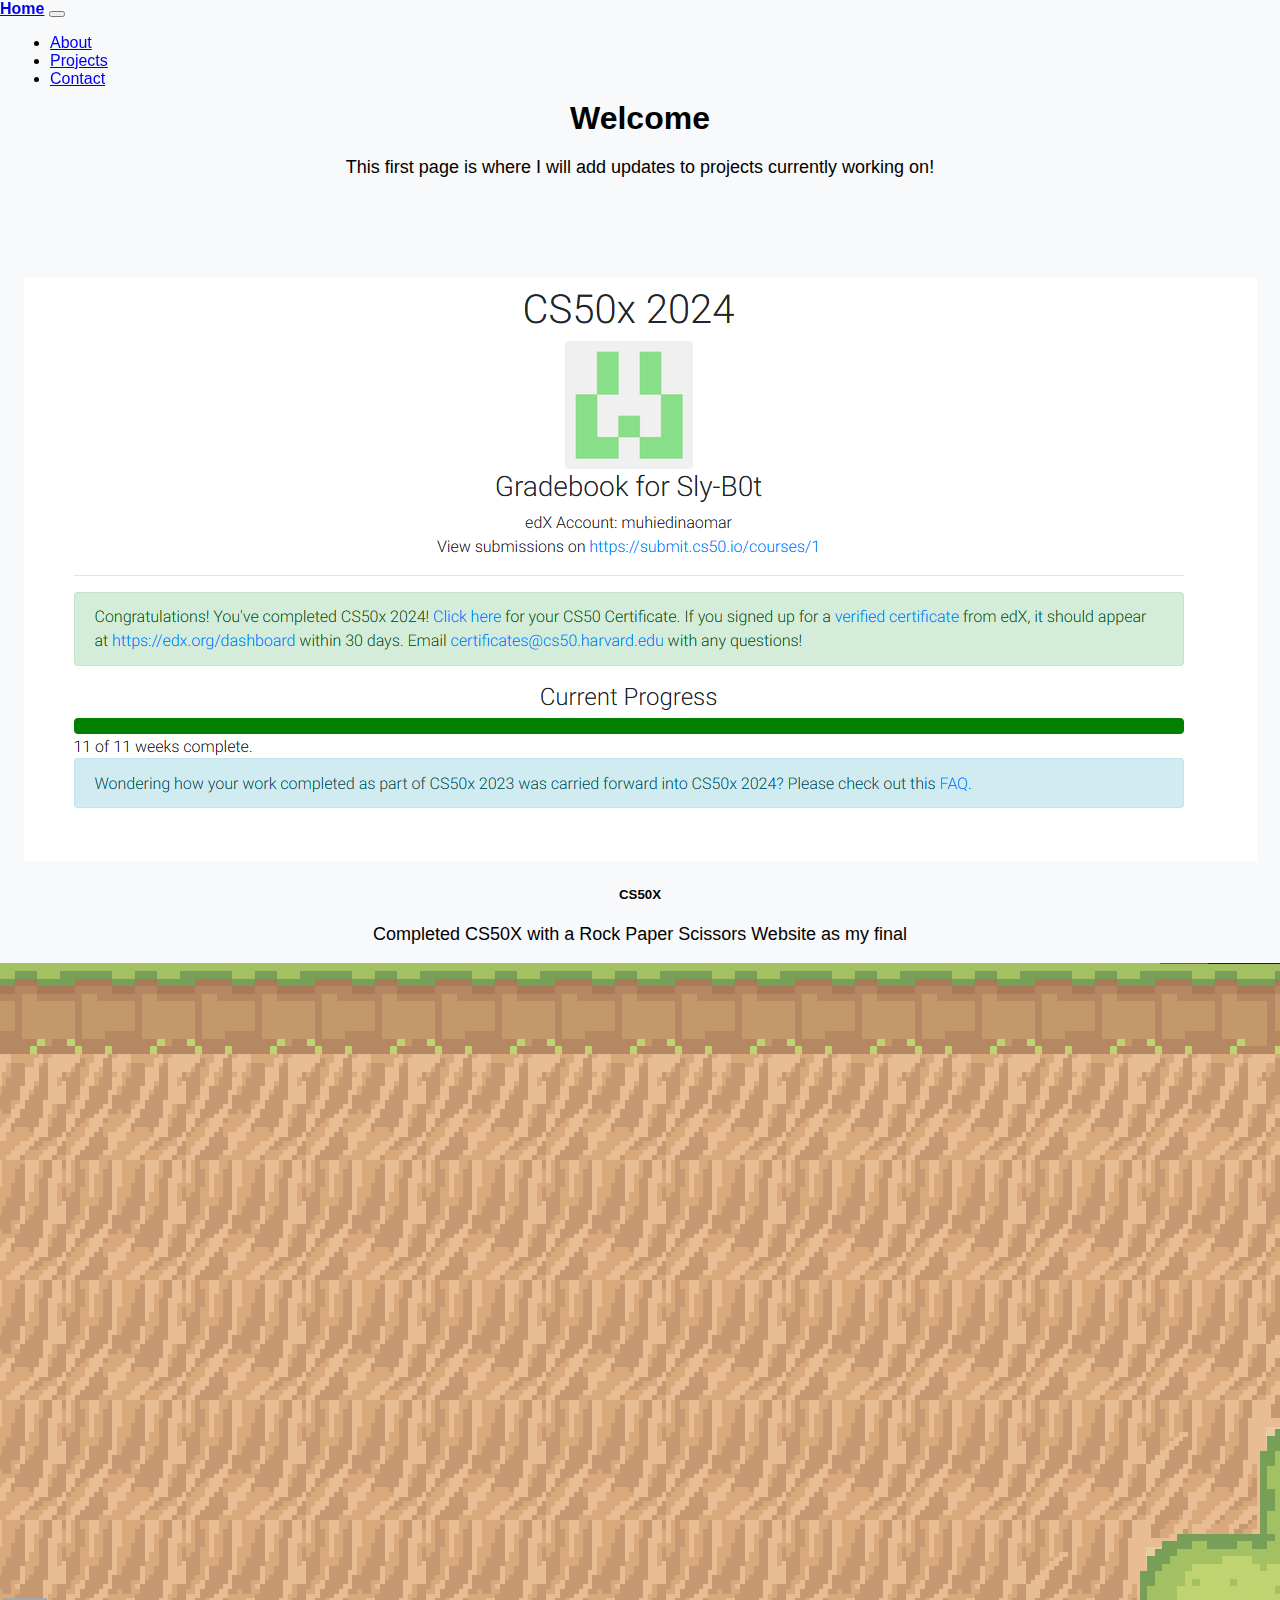
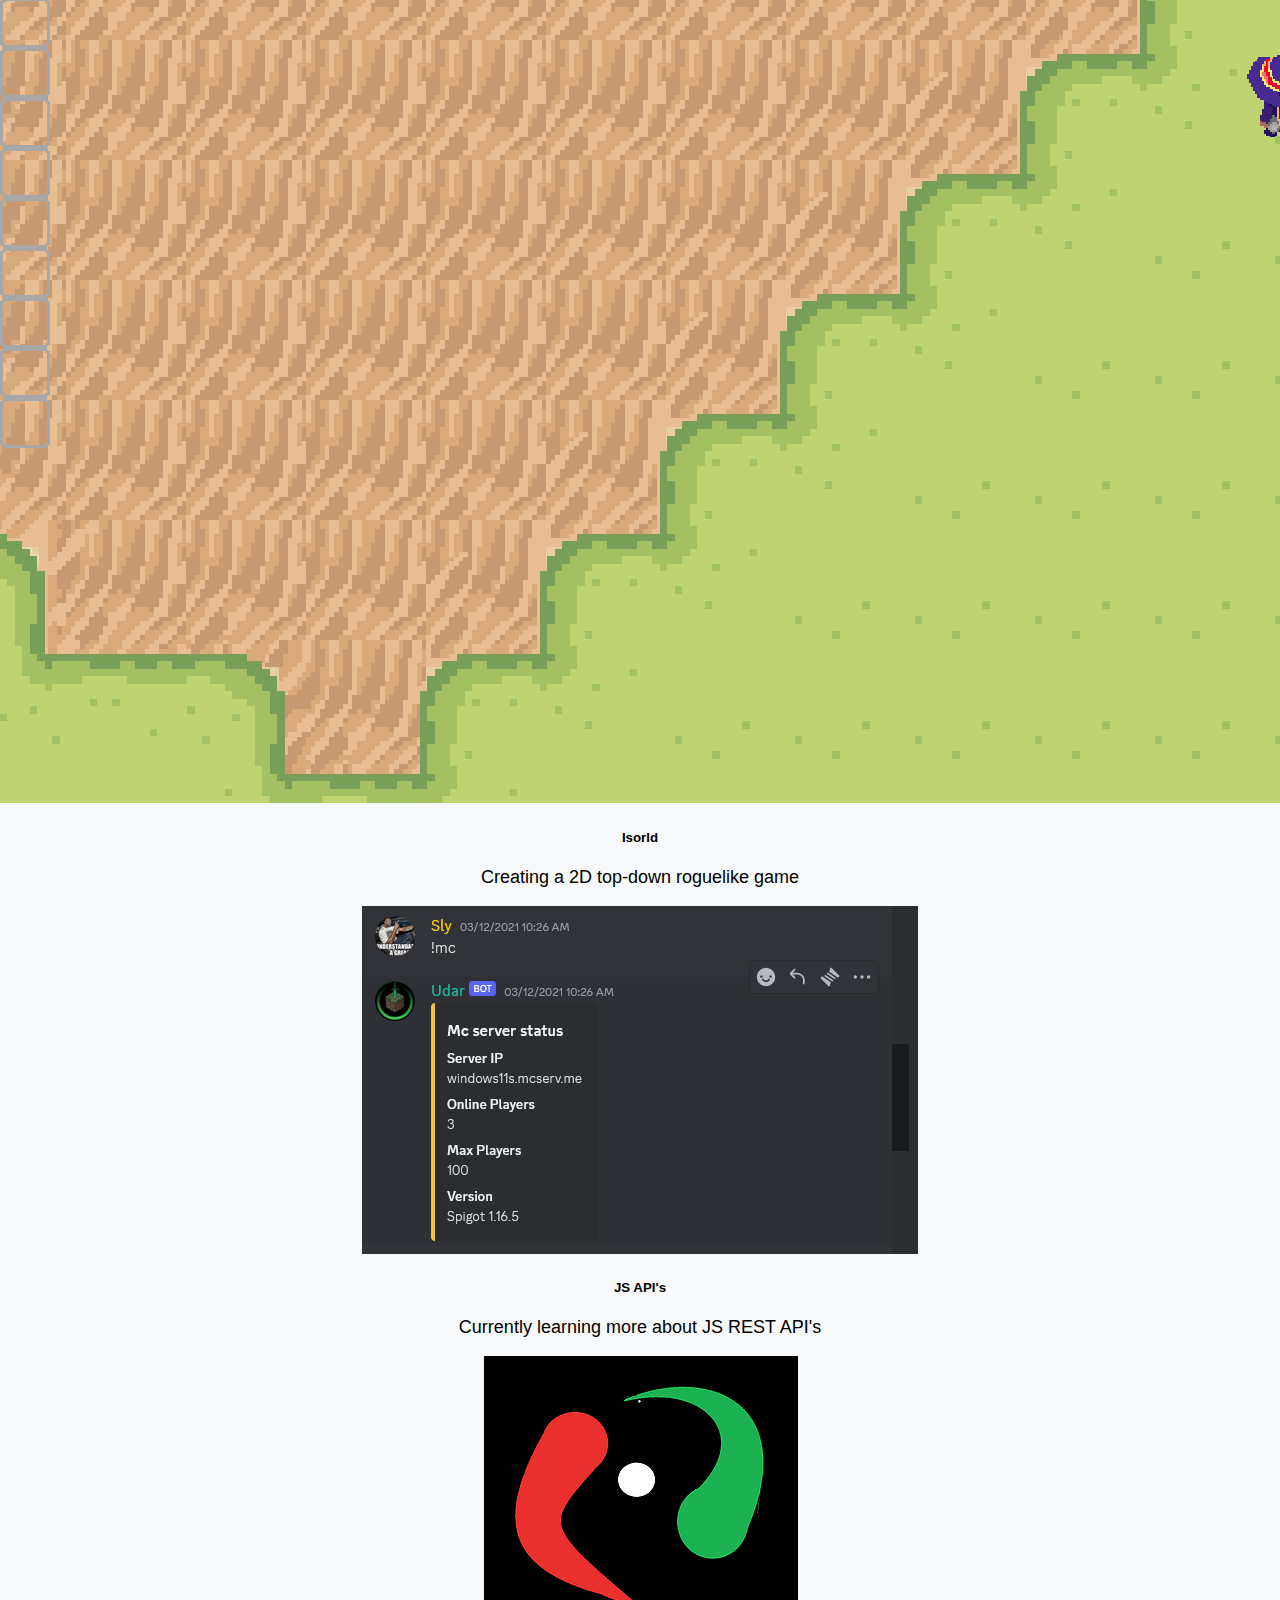
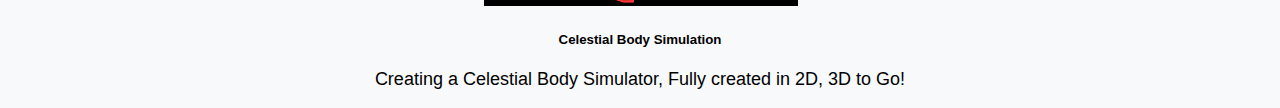
<file: index.html>
<!DOCTYPE html>
<html lang="en">
<head>
    <meta charset="UTF-8">
    <meta name="viewport" content="width=device-width, initial-scale=1.0">
    <title>Home</title>
    <link rel="stylesheet" href="https://cdn.jsdelivr.net/npm/bootstrap@4.5.3/dist/css/bootstrap.min.css" integrity="sha384-TX8t27EcRE3e/ihU7zmQxVncDAy5uIKz4rEkgIXeMed4M0jlfIDPvg6uqKI2xXr2" crossorigin="anonymous">
    <link href="styles.css" rel="stylesheet">
</head>
<body>
    <header class="header">
        <nav class="navbar navbar-expand-lg navbar-light bg-light">
            <a class="navbar-brand" href="index.html">Home</a>
            <button class="navbar-toggler" type="button" data-toggle="collapse" data-target="#navbarNav" aria-controls="navbarNav" aria-expanded="false" aria-label="Toggle navigation">
                <span class="navbar-toggler-icon"></span>
            </button>
            <div class="collapse navbar-collapse" id="navbarNav">
                <ul class="navbar-nav ml-auto">
                    <li class="nav-item">
                        <a class="nav-link" href="about.html">About</a>
                    </li>
                    <li class="nav-item">
                        <a class="nav-link" href="projects.html">Projects</a>
                    </li>
                    <li class="nav-item">
                        <a class="nav-link" href="contact.html">Contact</a>
                    </li>
                </ul>
            </div>
        </nav>
    </header>

    <div class="container">
        <h1 id="pageTitle"></h1>
        
            
            <p class="lead">This first page is where I will add updates to projects currently working on!</p>
        
    </div>
    

    <div class="container">
        <div class="row">
            <div class="col-md-4">
                <div class="card">
                    <img src="project-images/CS50X.png" class="card-img-top" alt="Project 1">
                    <div class="card-body">
                        <h5 class="card-title">CS50X</h5>
                        <p class="card-text">Completed CS50X with a Rock Paper Scissors Website as my final</p>
                    </div>
                </div>
            </div>
            <div class="col-md-4">
                <div class="card">
                    <img src="project-images/Isor.png" class="card-img-top" alt="Project 2">
                    <div class="card-body">
                        <h5 class="card-title">Isorld</h5>
                        <p class="card-text">Creating a 2D top-down roguelike game</p>
                    </div>
                </div>
            </div>
            <div class="col-md-4">
                <div class="card">
                    <img src="project-images/Udar.png" class="card-img-top" alt="Project 3">
                    <div class="card-body">
                        <h5 class="card-title">JS API's</h5>
                        <p class="card-text">Currently learning more about JS REST API's</p>
                    </div>
                </div>
            </div>
            <div class="col-md-4">
                <div class="card">
                    <img src="project-images/CelestialBodySim.png" class="card-img-top" alt="Project 3">
                    <div class="card-body">
                        <h5 class="card-title">Celestial Body Simulation</h5>
                        <p class="card-text">Creating a Celestial Body Simulator, Fully created in 2D, 3D to Go!</p>
                    </div>
                </div>
            </div>
        </div>
    </div>

    <!-- jQuery first, then Popper.js, then Bootstrap JS -->
    <script src="https://code.jquery.com/jquery-3.5.1.slim.min.js" integrity="sha384-DfXdz2htPH0lsSSs5nCTpuj/zy4C+OGpamoFVy38MVBnE+IbbVYUew+OrCXaRkfj" crossorigin="anonymous"></script>
    <script src="https://cdn.jsdelivr.net/npm/popper.js@1.16.1/dist/umd/popper.min.js" integrity="sha384-9/reFTGAW83EW2RDu2S0VKaIzap3H66lZH81PoYlFhbGU+6BZp6G7niu735Sk7lN" crossorigin="anonymous"></script>
    <script src="https://stackpath.bootstrapcdn.com/bootstrap/4.5.2/js/bootstrap.min.js" integrity="sha384-B4gt1jrGC7Jh4AgTPSdUtOBvfO8shuf57BaghqFfPlYxofvL8/KUEfYiJOMMV+rV" crossorigin="anonymous"></script>

    <script>
        // Ensure the DOM is loaded before executing this script
        document.addEventListener("DOMContentLoaded", function() {
            const pageTitle = document.getElementById('pageTitle');
            const titleText = "Welcome to Muhiedin's Project Website!";
            let index = 0;

            function typeTitle() {
                if (index < titleText.length) {
                    pageTitle.textContent += titleText.charAt(index);
                    index++;
                    setTimeout(typeTitle, 100);
                }
            }

            typeTitle();
        });
    </script>
</body>
</html>
</file>
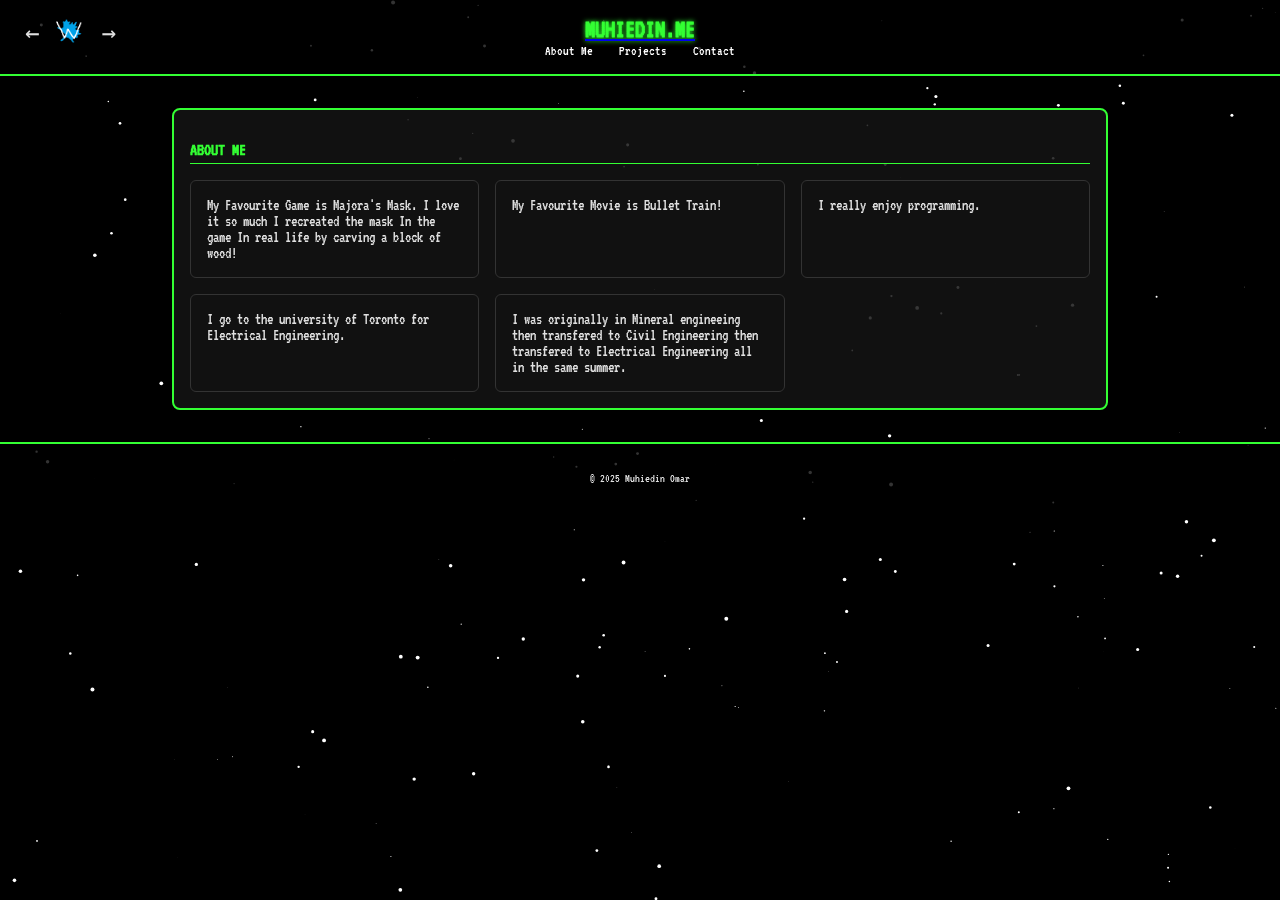
<file: about/index.html>
<!DOCTYPE html>
<html lang="en">
<head>
  <meta charset="UTF-8">
  <meta name="viewport" content="width=device-width, initial-scale=1.0">
  <title>About Me</title>
  <link href="https://fonts.googleapis.com/css2?family=VT323&display=swap" rel="stylesheet">
  <style>
    body {
      margin: 0;
      font-family: 'VT323', monospace;
      color: #e0e0e0;
      background: #000;
      overflow-x: hidden;
    }
    canvas#stars {
      position: fixed;
      top: 0;
      left: 0;
      width: 100%;
      height: 100%;
      z-index: -1;
    }
    header {
      background: rgba(0, 0, 0, 0.8);
      border-bottom: 2px solid #33ff33;
      padding: 1rem;
      text-align: center;
    }
    header h1 {
      margin: 0;
      font-size: 26px;
      color: #33ff33;
      text-shadow: 0 0 5px #33ff33;
    }
    nav a {
      color: #fff;
      margin: 0 10px;
      text-decoration: none;
      font-size: 14px;
    }
    nav a:hover {
      color: #33ff33;
    }
    .container {
      max-width: 900px;
      margin: 2rem auto;
      padding: 1rem;
      background: rgba(20, 20, 20, 0.85);
      border: 2px solid #33ff33;
      border-radius: 8px;
    }
    h2 {
      color: #33ff33;
      font-size: 18px;
      border-bottom: 1px solid #33ff33;
      padding-bottom: 4px;
      margin-bottom: 1rem;
    }
    .cards {
      display: grid;
      grid-template-columns: repeat(auto-fit, minmax(250px, 1fr));
      gap: 1rem;
    }
    .card {
      background: #111;
      border: 1px solid #333;
      border-radius: 6px;
      padding: 1rem;
      transition: transform 0.2s, box-shadow 0.2s;
    }
    .card:hover {
      transform: scale(1.05);
      box-shadow: 0 0 10px #33ff33;
    }
    .card img {
      width: 100%;
      height: 150px;
      object-fit: cover;
      border-radius: 4px;
      margin-bottom: 0.5rem;
    }
    footer {
      text-align: center;
      padding: 1rem;
      font-size: 12px;
      border-top: 2px solid #33ff33;
      background: rgba(0,0,0,0.8);
    }
  </style>
</head>
<body>
  <body>
  <div style="display: flex; align-items: center; gap: 15px; background-color: rgba(255, 255, 255, 0); padding: 15px 25px; border-radius: 8px; position: absolute;">
    <a href="https://WebRing.skule.ca/#https://muhiedin.me?nav=prev" style="color: #e0e0e0; text-decoration: none; font-size: 1.5rem;">←</a>
<a href="https://WebRing.skule.ca/#https://muhiedin.me" target="_blank">
<img src="/icon/icondark.png" alt="SKULE WebRing" style="width: 32px; height: 32px;"/>
</a>
<a href="https://WebRing.skule.ca/#https://muhiedin.me?nav=next" style="color: #e0e0e0; text-decoration: none; font-size: 1.5rem;">→</a>
</div>
  <canvas id="stars"></canvas>
  <header>
    <a href="/."><h1>MUHIEDIN.ME</h1></a>
    
    <nav>
      <a href="/about/">About Me</a>
      <a href="/projects/">Projects</a>
      <a href="/contact/">Contact</a>
    </nav>
  </header>

  <div class="container">
    <h2>ABOUT ME</h2>
    <div class="cards">
      <div class="card">My Favourite Game is Majora's Mask. I love it so much I recreated the mask In the game In real life by carving a block of wood!</div>
      <div class="card">My Favourite Movie is Bullet Train!</div>
      <div class="card">I really enjoy programming.</div>
      <div class="card">I go to the university of Toronto for Electrical Engineering. </div>
      <div class="card">I was originally in Mineral engineeing then transfered to Civil Engineering then transfered to Electrical Engineering all in the same summer.</div>
    </div>
  </div>

  <footer>
    <p>&copy; 2025 Muhiedin Omar</p>
  </footer>

  <script>
    const canvas = document.getElementById('stars');
    const ctx = canvas.getContext('2d');
    let stars = [], shootingStars = [];
    function resizeCanvas() { canvas.width = innerWidth; canvas.height = innerHeight; }
    window.addEventListener('resize', resizeCanvas); resizeCanvas();
    function initStars(){ for(let i=0;i<200;i++){ stars.push({x:Math.random()*canvas.width,y:Math.random()*canvas.height,size:Math.random()*2,speed:0.05+Math.random()*0.5}); } }
    function createShootingStar(){ shootingStars.push({x:Math.random()*canvas.width,y:Math.random()*canvas.height/2,length:200,speed:10,size:2,opacity:1}); }
    function drawShootingStars(){ for(let i=0;i<shootingStars.length;i++){ const s=shootingStars[i]; ctx.beginPath(); const g=ctx.createLinearGradient(s.x,s.y,s.x-s.length,s.y+s.length); g.addColorStop(0,`rgba(255,255,255,${s.opacity})`); g.addColorStop(1,'rgba(255,255,255,0)'); ctx.strokeStyle=g; ctx.lineWidth=s.size; ctx.moveTo(s.x,s.y); ctx.lineTo(s.x-s.length,s.y+s.length); ctx.stroke(); s.x+=-s.speed; s.y+=s.speed; s.opacity-=0.01; if(s.opacity<=0){shootingStars.splice(i,1);i--;}} }
    function animateStars(){ ctx.clearRect(0,0,canvas.width,canvas.height); ctx.fillStyle='white'; for(let star of stars){ ctx.beginPath(); ctx.arc(star.x,star.y,star.size,0,Math.PI*2); ctx.fill(); star.y+=star.speed; if(star.y>canvas.height){ star.y=0; star.x=Math.random()*canvas.width; } } if(Math.random()<0.005){createShootingStar();} drawShootingStars(); requestAnimationFrame(animateStars);} initStars(); animateStars();
  </script>
</body>
</html>
</file>
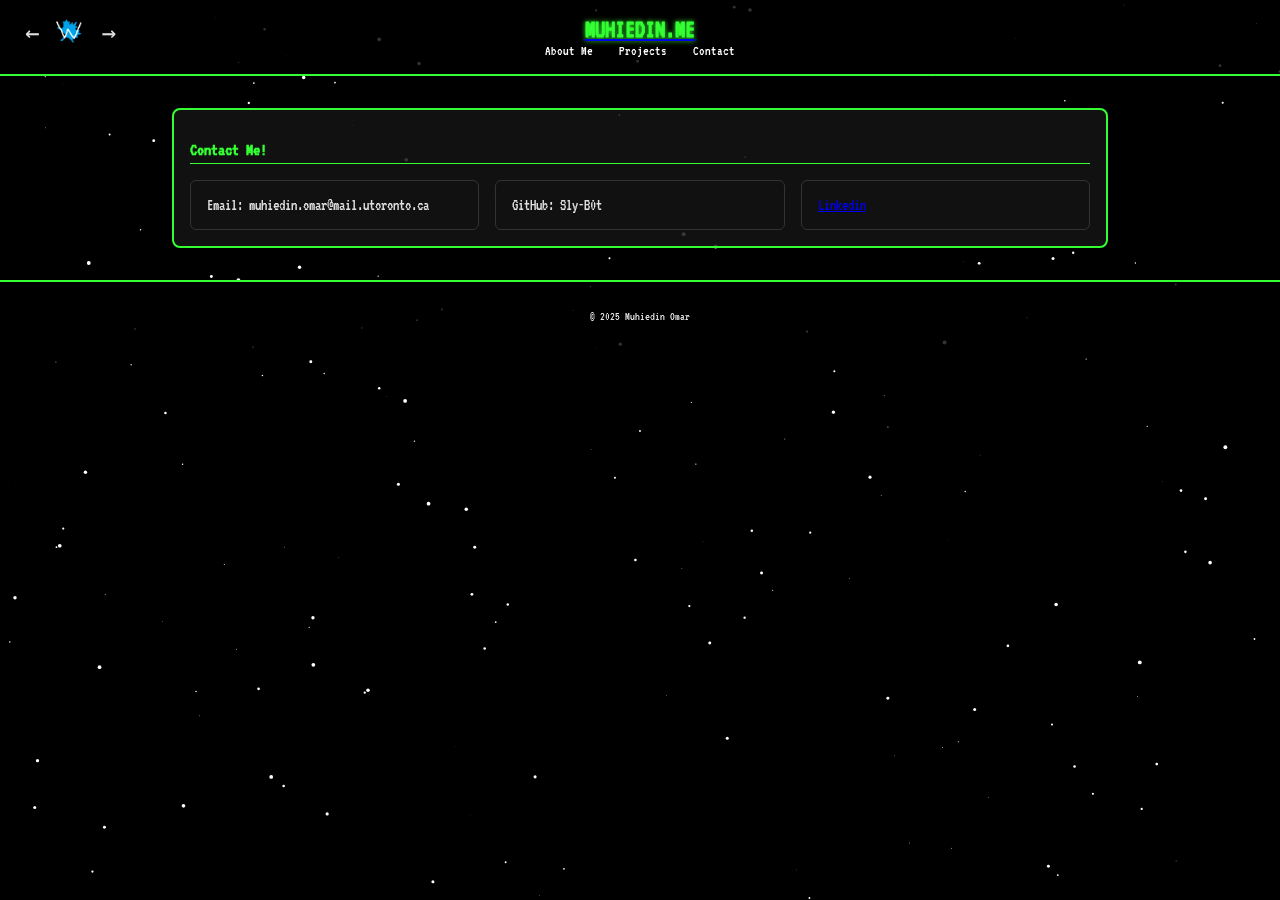
<file: contact/index.html>
<!DOCTYPE html>
<html lang="en">
<head>
  <meta charset="UTF-8">
  <meta name="viewport" content="width=device-width, initial-scale=1.0">
  <title>Contact</title>
  <link href="https://fonts.googleapis.com/css2?family=VT323&display=swap" rel="stylesheet">
  <style>
    body {
      margin: 0;
      font-family: 'VT323', monospace;
      color: #e0e0e0;
      background: #000;
      overflow-x: hidden;
    }
    canvas#stars {
      position: fixed;
      top: 0;
      left: 0;
      width: 100%;
      height: 100%;
      z-index: -1;
    }
    header {
      background: rgba(0, 0, 0, 0.8);
      border-bottom: 2px solid #33ff33;
      padding: 1rem;
      text-align: center;
    }
    header h1 {
      margin: 0;
      font-size: 26px;
      color: #33ff33;
      text-shadow: 0 0 5px #33ff33;
    }
    nav a {
      color: #fff;
      margin: 0 10px;
      text-decoration: none;
      font-size: 14px;
    }
    nav a:hover {
      color: #33ff33;
    }
    .container {
      max-width: 900px;
      margin: 2rem auto;
      padding: 1rem;
      background: rgba(20, 20, 20, 0.85);
      border: 2px solid #33ff33;
      border-radius: 8px;
    }
    h2 {
      color: #33ff33;
      font-size: 18px;
      border-bottom: 1px solid #33ff33;
      padding-bottom: 4px;
      margin-bottom: 1rem;
    }
    .cards {
      display: grid;
      grid-template-columns: repeat(auto-fit, minmax(250px, 1fr));
      gap: 1rem;
    }
    .card {
      background: #111;
      border: 1px solid #333;
      border-radius: 6px;
      padding: 1rem;
      transition: transform 0.2s, box-shadow 0.2s;
    }
    .card:hover {
      transform: scale(1.05);
      box-shadow: 0 0 10px #33ff33;
    }
    .card img {
      width: 100%;
      height: 150px;
      object-fit: cover;
      border-radius: 4px;
      margin-bottom: 0.5rem;
    }
    footer {
      text-align: center;
      padding: 1rem;
      font-size: 12px;
      border-top: 2px solid #33ff33;
      background: rgba(0,0,0,0.8);
    }
  </style>
</head>
<body>
  <body>
  <div style="display: flex; align-items: center; gap: 15px; background-color: rgba(255, 255, 255, 0); padding: 15px 25px; border-radius: 8px; position: absolute;">
    <a href="https://WebRing.skule.ca/#https://muhiedin.me?nav=prev" style="color: #e0e0e0; text-decoration: none; font-size: 1.5rem;">←</a>
<a href="https://WebRing.skule.ca/#https://muhiedin.me" target="_blank">
<img src="/icon/icondark.png" alt="SKULE WebRing" style="width: 32px; height: 32px;"/>
</a>
<a href="https://WebRing.skule.ca/#https://muhiedin.me?nav=next" style="color: #e0e0e0; text-decoration: none; font-size: 1.5rem;">→</a>
</div>
  <canvas id="stars"></canvas>
  <header>
    <a href="/."><h1>MUHIEDIN.ME</h1></a>
    
    <nav>
      <a href="/about/">About Me</a>
      <a href="/projects/">Projects</a>
      <a href="/contact/">Contact</a>
    </nav>
  </header>

  <div class="container">
    <h2>Contact Me!</h2>
    <div class="cards">
      <div class="card">Email: muhiedin.omar@mail.utoronto.ca </div>
      <div class="card">GitHub: Sly-B0t</div>
      <div class="card"><a href="https://www.linkedin.com/in/muhiedin-omar-30a85826a/">Linkedin</a></div>
    </div>
  </div>

  <footer>
    <p>&copy; 2025 Muhiedin Omar</p>
  </footer>

  <script>
    const canvas = document.getElementById('stars');
    const ctx = canvas.getContext('2d');
    let stars = [], shootingStars = [];
    function resizeCanvas() { canvas.width = innerWidth; canvas.height = innerHeight; }
    window.addEventListener('resize', resizeCanvas); resizeCanvas();
    function initStars(){ for(let i=0;i<200;i++){ stars.push({x:Math.random()*canvas.width,y:Math.random()*canvas.height,size:Math.random()*2,speed:0.05+Math.random()*0.5}); } }
    function createShootingStar(){ shootingStars.push({x:Math.random()*canvas.width,y:Math.random()*canvas.height/2,length:200,speed:10,size:2,opacity:1}); }
    function drawShootingStars(){ for(let i=0;i<shootingStars.length;i++){ const s=shootingStars[i]; ctx.beginPath(); const g=ctx.createLinearGradient(s.x,s.y,s.x-s.length,s.y+s.length); g.addColorStop(0,`rgba(255,255,255,${s.opacity})`); g.addColorStop(1,'rgba(255,255,255,0)'); ctx.strokeStyle=g; ctx.lineWidth=s.size; ctx.moveTo(s.x,s.y); ctx.lineTo(s.x-s.length,s.y+s.length); ctx.stroke(); s.x+=-s.speed; s.y+=s.speed; s.opacity-=0.01; if(s.opacity<=0){shootingStars.splice(i,1);i--;}} }
    function animateStars(){ ctx.clearRect(0,0,canvas.width,canvas.height); ctx.fillStyle='white'; for(let star of stars){ ctx.beginPath(); ctx.arc(star.x,star.y,star.size,0,Math.PI*2); ctx.fill(); star.y+=star.speed; if(star.y>canvas.height){ star.y=0; star.x=Math.random()*canvas.width; } } if(Math.random()<0.005){createShootingStar();} drawShootingStars(); requestAnimationFrame(animateStars);} initStars(); animateStars();
  </script>
</body>
</html>
</file>
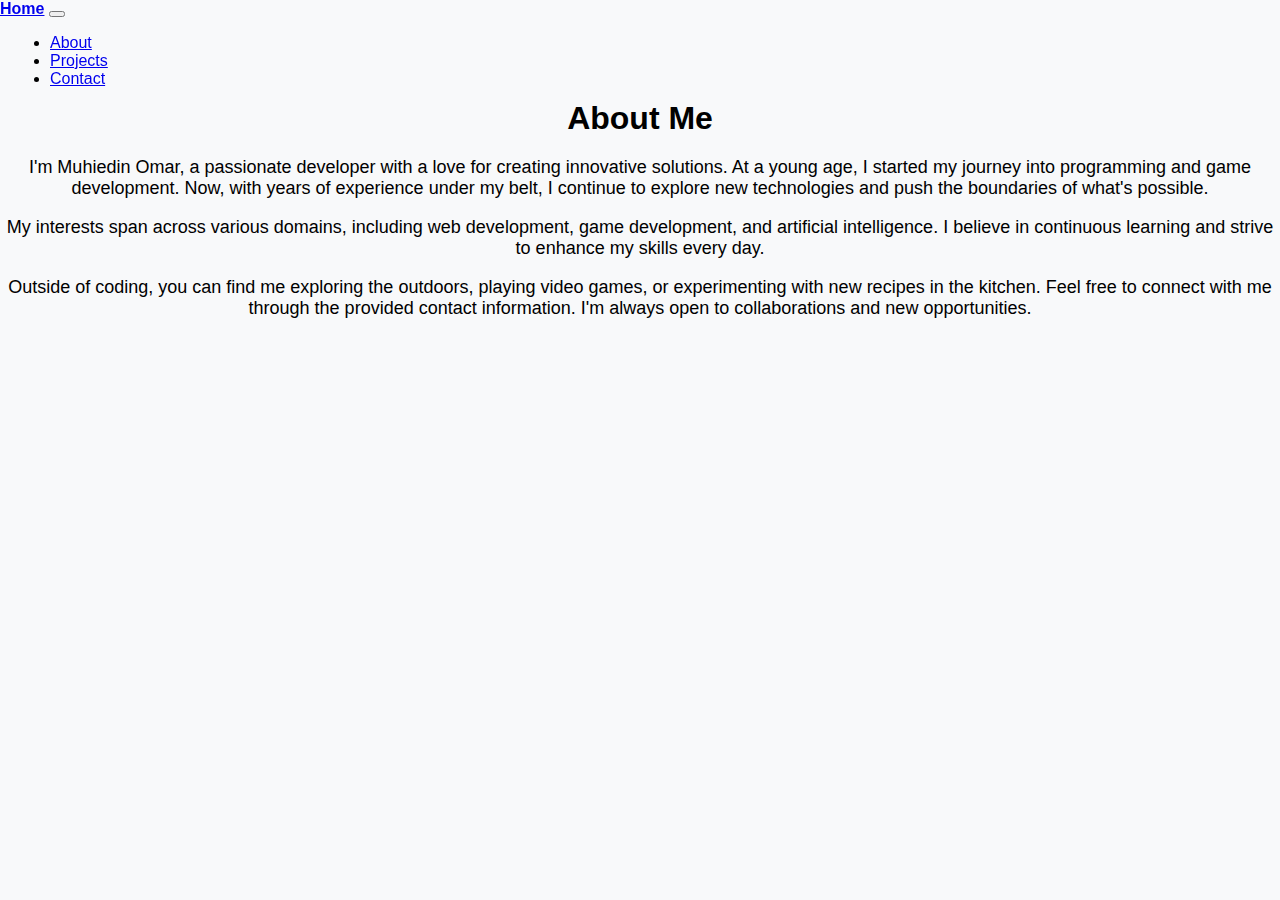
<file: about.html>
<!DOCTYPE html>
<html lang="en">
<head>
    <meta charset="UTF-8">
    <meta name="viewport" content="width=device-width, initial-scale=1.0">
    <title>About</title>
    <link rel="stylesheet" href="https://cdn.jsdelivr.net/npm/bootstrap@4.5.3/dist/css/bootstrap.min.css" integrity="sha384-TX8t27EcRE3e/ihU7zmQxVncDAy5uIKz4rEkgIXeMed4M0jlfIDPvg6uqKI2xXr2" crossorigin="anonymous">
    <link href="styles.css" rel="stylesheet">
</head>
<body>
    <header class="header">
        <nav class="navbar navbar-expand-lg navbar-light bg-light">
            <a class="navbar-brand" href="index.html">Home</a>
            <button class="navbar-toggler" type="button" data-toggle="collapse" data-target="#navbarNav" aria-controls="navbarNav" aria-expanded="false" aria-label="Toggle navigation">
                <span class="navbar-toggler-icon"></span>
            </button>
            <div class="collapse navbar-collapse" id="navbarNav">
                <ul class="navbar-nav">
                    <li class="nav-item">
                        <a class="nav-link" href="about.html">About</a>
                    </li>
                    <li class="nav-item">
                        <a class="nav-link" href="projects.html">Projects</a>
                    </li>
                    <li class="nav-item">
                        <a class="nav-link" href="contact.html">Contact</a>
                    </li>
                </ul>
            </div>
        </nav>
    </header>

    <div class="container">
        <h1>About Me</h1>
        <p>
            I'm Muhiedin Omar, a passionate developer with a love for creating innovative solutions. 
            At a young age, I started my journey into programming and game development. 
            Now, with years of experience under my belt, I continue to explore new technologies 
            and push the boundaries of what's possible.
        </p>
        <p>
            My interests span across various domains, including web development, game development, 
            and artificial intelligence. I believe in continuous learning and strive to enhance 
            my skills every day.
        </p>
        <p>
            Outside of coding, you can find me exploring the outdoors, playing video games, 
            or experimenting with new recipes in the kitchen. Feel free to connect with me 
            through the provided contact information. I'm always open to collaborations 
            and new opportunities.
        </p>
    </div>
    </div>

    <script src="https://code.jquery.com/jquery-3.5.1.slim.min.js" integrity="sha384-DfXdz2htPH0lsSSs5nCTpuj/zy4C+OGpamoFVy38MVBnE+IbbVYUew+OrCXaRkfj" crossorigin="anonymous"></script>
    <script src="https://cdn.jsdelivr.net/npm/bootstrap@4.5.3/dist/js/bootstrap.bundle.min.js" integrity="sha384-ho+j7jyWK8fNQe+A12Hb8AhRq26LrZ/JpcUGGOn+Y7RsweNrtN/tE3MoK7ZeZDyx" crossorigin="anonymous"></script>
</body>
</html>
</file>
<file: styles.css>
/* Global Styles */
body {
    font-family: Arial, sans-serif;
    background-color: #f8f9fa;
    margin: 0;
    padding: 0;
}

.container {
    margin-top: 100px; /* Increased margin-top for better spacing */
    text-align: center;
}

.header {
    position: fixed;
    top: 0;
    width: 100%;
    z-index: 1000;
}

.navbar-brand {
    font-weight: bold;
}

.navbar-nav {
    margin-left: auto;
}

.navbar-nav .nav-item {
    margin-left: 10px;
}

/* Specific Page Styles */
.container h1 {
    margin-bottom: 20px;
}

.container p {
    font-size: 18px;
}

.project-container {
    display: flex;
    flex-wrap: wrap;
    justify-content: center; /* Center-align project cards */
}

.project {
    width: 90%; /* Adjusted width to fit mobile screens */
    max-width: 300px; /* Added max-width for better responsiveness */
    background-color: #fff;
    border-radius: 10px;
    padding: 20px;
    margin: 20px auto; /* Center project cards horizontally */
    box-shadow: 0 4px 8px rgba(0, 0, 0, 0.1);
    transition: transform 0.3s ease-in-out;
}

.project:hover {
    transform: translateY(-5px);
}

.project img {
    width: 100%;
    border-radius: 10px;
    margin-bottom: 10px;
}

.project h2 {
    font-size: 24px;
    margin-bottom: 10px;
}

.project p {
    font-size: 16px;
    color: #666;
}
</file>
